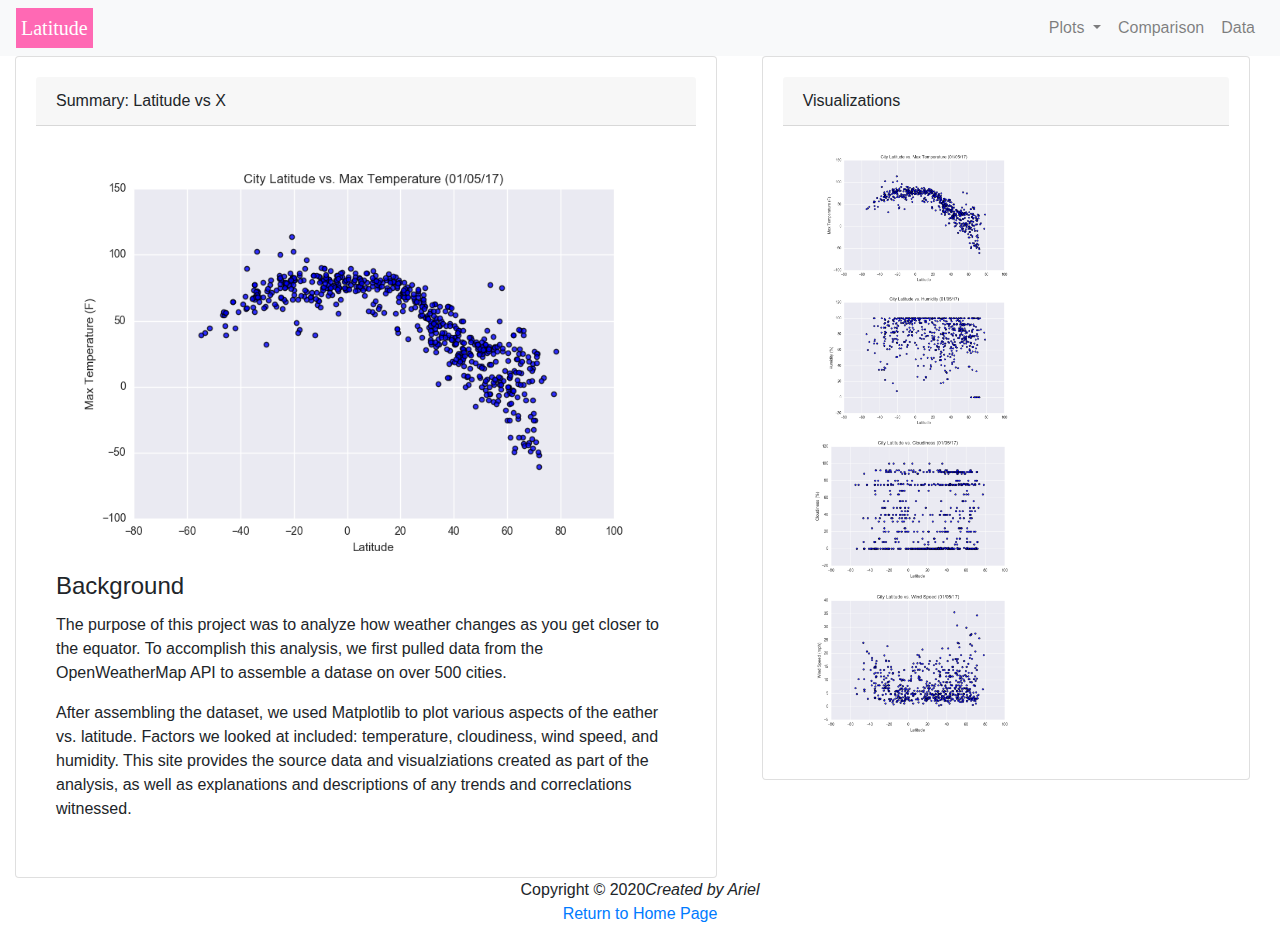
<file: index.html>
<!DOCTYPE html>
<html lang="en">
  <head>
      <meta charset="UTF-8">
      <meta name="viewport" content="width=device-width, initial-scale=1.0">
      <meta http-equiv="X-UA-Compatible" content="ie=edge">
      <title>Web Visualization Dashboard (Latitude)</title>
      <!--Style first-->
      <link rel="stylesheet" href="styles.css">
      <!--Compiled CSS and JS via https://getbootstrap.com/docs/4.0/getting-started/download/#compiled-css-and-js-->
      <script src="https://code.jquery.com/jquery-3.2.1.slim.min.js" integrity="sha384-KJ3o2DKtIkvYIK3UENzmM7KCkRr/rE9/Qpg6aAZGJwFDMVNA/GpGFF93hXpG5KkN" crossorigin="anonymous"></script>
      <script src="https://cdnjs.cloudflare.com/ajax/libs/popper.js/1.12.9/umd/popper.min.js" integrity="sha384-ApNbgh9B+Y1QKtv3Rn7W3mgPxhU9K/ScQsAP7hUibX39j7fakFPskvXusvfa0b4Q" crossorigin="anonymous"></script>
      <link rel="stylesheet" href="https://maxcdn.bootstrapcdn.com/bootstrap/4.0.0/css/bootstrap.min.css" integrity="sha384-Gn5384xqQ1aoWXA+058RXPxPg6fy4IWvTNh0E263XmFcJlSAwiGgFAW/dAiS6JXm" crossorigin="anonymous">
      <script src="https://maxcdn.bootstrapcdn.com/bootstrap/4.0.0/js/bootstrap.min.js" integrity="sha384-JZR6Spejh4U02d8jOt6vLEHfe/JQGiRRSQQxSfFWpi1MquVdAyjUar5+76PVCmYl" crossorigin="anonymous"></script>
      
      

  </head>
<body>
<!--Index latitude navbar-->
<nav class="navbar navbar-expand-lg navbar-light bg-light">
  <a class="navbar-brand" style="color:white" href="index.html">Latitude</a>
  <button class="navbar-toggler" type="button" data-toggle="collapse" data-target="#navbarNavDropdown" aria-controls="navbarNavDropdown" aria-expanded="false" aria-label="Toggle navigation">
    <span class="navbar-toggler-icon"></span>
  </button>
  <!--Collapse navbar on right with dropdowns to link to the other pages-->
   <div class="collapse navbar-collapse" id="navbarNavDropdown">
    <ul class="navbar-nav ml-auto">
      <li class="nav-item dropdown">
        <a class="nav-link dropdown-toggle" href="#" id="navbarDropdown"  data-toggle="dropdown" aria-haspopup="true" aria-expanded="false">
          Plots
        </a>
          <div class="dropdown-menu" aria-labelledby="navbarDropdown">
            <a class="dropdown-item" href="one.html">Max Temperature</a>
            <a class="dropdown-item" href="two.html">Humidity</a>
            <a class="dropdown-item" href="three.html">Cloudiness</a>
            <a class="dropdown-item" href="four.html">Wind Speed</a>
          </div>
      </li>

      <li class="nav-item">
        <a class="nav-link" href="Comparisons.html">Comparison</a>
      </li>
      <li class="nav-item">
        <a class="nav-link" href="Data.html">Data</a>
      </li>
    </ul>
  </div>
</nav>


<div class = "container-fluid">      
  <div class="row">
    <div class="col-sm-10 col-md-7">

      <div class="card">
        <div class="card-header">Summary: Latitude vs X</div>
        <div class="card-body">
          <img src="Fig1.png" class="img-fluid" alt="Max Temperature">  
          <h4 class="card-title">Background</h4>
          <p>The purpose of this project was to analyze how weather changes as you get closer to the equator. To accomplish this analysis, we first pulled data from the OpenWeatherMap API to assemble a datase on over 500 cities.</p>
          <p>After assembling the dataset, we used Matplotlib to plot various aspects of the eather vs. latitude. Factors we looked at included: temperature, cloudiness, wind speed, and humidity. This site provides the source data and visualziations created as part of the analysis, as well as explanations and descriptions of any trends and correclations witnessed.</p>
        </div>
        </div>
      </div>

      <div class="col-sm-10 col-md-5">
      
      <div class="card">
        <div class="card-header">Visualizations</div>
        <div class="card-body">
          <div class="container-fluid">
            <div class="row">
              <div class="col-7">
              <a href ="one.html"><img src="Fig1.png" class="img-fluid"  alt="Max Temperature"></a>
              </div>  
             
              <div class="col-7">
              <a href ="two.html"><img src="Fig2.png" class="img-fluid"  alt="Humidity"></a>             
              </div>
              <div class="row">
                <div class="col-7">
                <a href ="three.html"><img src="Fig3.png" class="img-fluid"  alt="Cloudiness"></a>
                </div>  
               
                <div class="col-7">
                <a href ="four.html"><img src="Fig4.png" class="img-fluid"  alt="Wind Speed"></a>             
                </div>
          </div>
        </div>
        </div>
      </div>
      </div>
    </div>
 
  </div>
  </div> 
</div>


</body>


<footer>
  <center>
      Copyright &copy; 2020<i>Created by Ariel</i>
      <br>
  <a href="index.html">Return to Home Page</a>
  </center>
</footer>
</html>
</file>
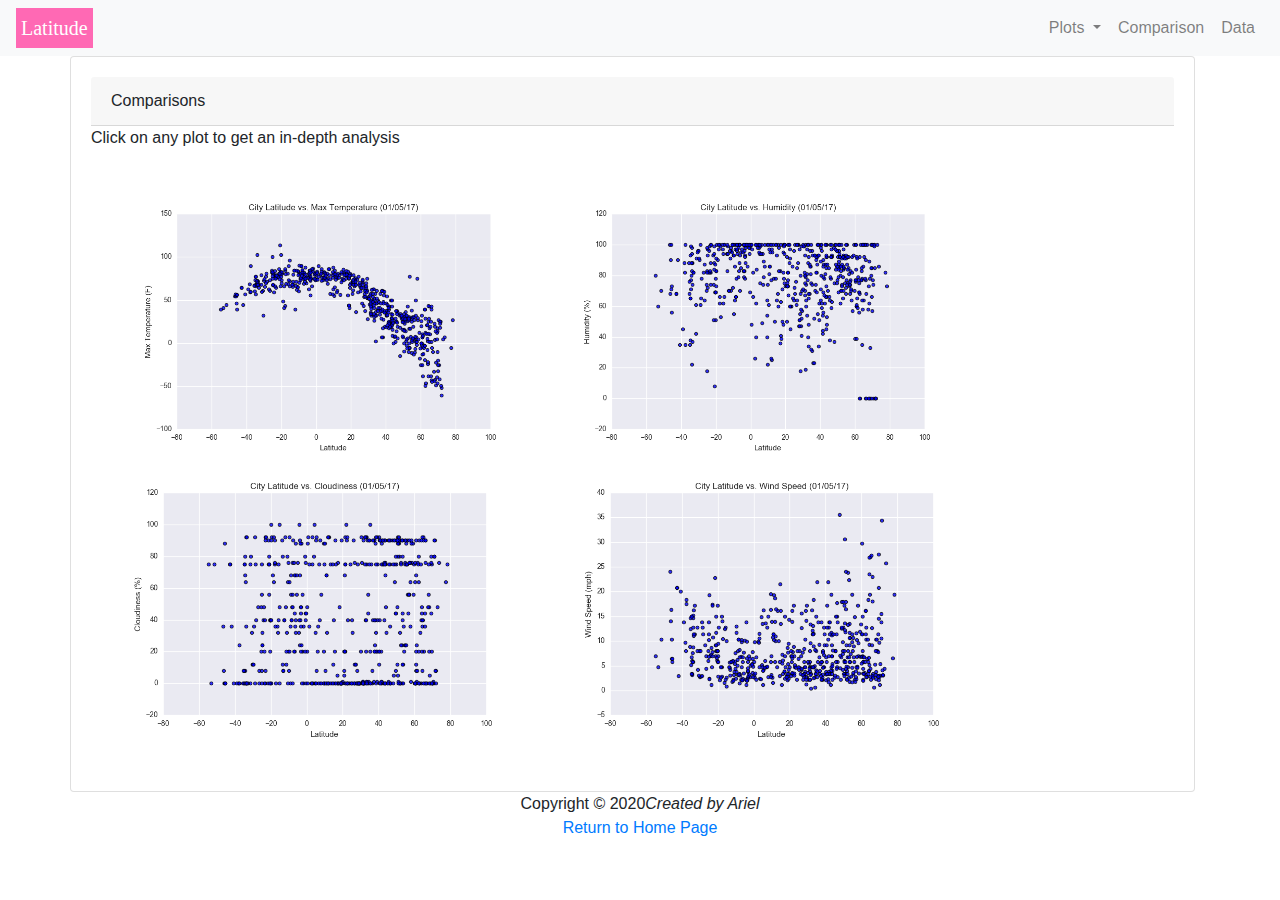
<file: Comparisons.html>
<!DOCTYPE html>
<html lang="en">
  <head>
      <meta charset="UTF-8">
      <meta name="viewport" content="width=device-width, initial-scale=1.0">
      <meta http-equiv="X-UA-Compatible" content="ie=edge">
      <title>Web Visualization Dashboard (Latitude)</title>
      <!--Style first-->
      <link rel="stylesheet" href="styles.css">
      <!--Compiled CSS and JS via https://getbootstrap.com/docs/4.0/getting-started/download/#compiled-css-and-js-->
      <script src="https://code.jquery.com/jquery-3.2.1.slim.min.js" integrity="sha384-KJ3o2DKtIkvYIK3UENzmM7KCkRr/rE9/Qpg6aAZGJwFDMVNA/GpGFF93hXpG5KkN" crossorigin="anonymous"></script>
      <script src="https://cdnjs.cloudflare.com/ajax/libs/popper.js/1.12.9/umd/popper.min.js" integrity="sha384-ApNbgh9B+Y1QKtv3Rn7W3mgPxhU9K/ScQsAP7hUibX39j7fakFPskvXusvfa0b4Q" crossorigin="anonymous"></script>
      <link rel="stylesheet" href="https://maxcdn.bootstrapcdn.com/bootstrap/4.0.0/css/bootstrap.min.css" integrity="sha384-Gn5384xqQ1aoWXA+058RXPxPg6fy4IWvTNh0E263XmFcJlSAwiGgFAW/dAiS6JXm" crossorigin="anonymous">
      <script src="https://maxcdn.bootstrapcdn.com/bootstrap/4.0.0/js/bootstrap.min.js" integrity="sha384-JZR6Spejh4U02d8jOt6vLEHfe/JQGiRRSQQxSfFWpi1MquVdAyjUar5+76PVCmYl" crossorigin="anonymous"></script>
      
      

  </head>
<body>
<!--Index latitude navbar-->
<nav class="navbar navbar-expand-lg navbar-light bg-light">
  <a class="navbar-brand" style="color:white" href="index.html">Latitude</a>
  <button class="navbar-toggler" type="button" data-toggle="collapse" data-target="#navbarNavDropdown" aria-controls="navbarNavDropdown" aria-expanded="false" aria-label="Toggle navigation">
    <span class="navbar-toggler-icon"></span>
  </button>
  <!--Collapse navbar on right with dropdowns to link to the other pages-->
   <div class="collapse navbar-collapse" id="navbarNavDropdown">
    <ul class="navbar-nav ml-auto">
      <li class="nav-item dropdown">
        <a class="nav-link dropdown-toggle" href="#" id="navbarDropdown"  data-toggle="dropdown" aria-haspopup="true" aria-expanded="false">
          Plots
        </a>
          <div class="dropdown-menu" aria-labelledby="navbarDropdown">
            <a class="dropdown-item" href="one.html">Max Temperature</a>
            <a class="dropdown-item" href="two.html">Humidity</a>
            <a class="dropdown-item" href="three.html">Cloudiness</a>
            <a class="dropdown-item" href="four.html">Wind Speed</a>
          </div>
      </li>

      <li class="nav-item">
        <a class="nav-link" href="Comparisons.html">Comparison</a>
      </li>
      <li class="nav-item">
        <a class="nav-link" href="Data.html">Data</a>
      </li>
    </ul>
  </div>
</nav>


<div class = "container">      
  <div class="row">
      <div class="card">
        <div class="card-header">Comparisons</div>
        <p>Click on any plot to get an in-depth analysis</p>
        <div class="card-body">
          <div class="container-fluid">
            <div class="row">
              <div class="col-md-5">
              <a href ="one.html"><img src="Fig1.png" class="img-fluid"  alt="Max Temperature"></a>
              </div>  
             
              <div class="col-md-5">
              <a href ="two.html"><img src="Fig2.png" class="img-fluid"  alt="Humidity"></a>             
              </div>
              <div class="row">
                <div class="col-md-5">
                <a href ="three.html"><img src="Fig3.png" class="img-fluid"  alt="Cloudiness"></a>
                </div>  
               
                <div class="col-md-5">
                <a href ="four.html"><img src="Fig4.png" class="img-fluid"  alt="Wind Speed"></a>             
                </div>
          </div>
        </div>
        </div>
    </div>
  
  </div>
  </div> 
</div>


</body>


<footer>
  <center>
      Copyright &copy; 2020<i>Created by Ariel</i>
      <br>
  <a href="index.html">Return to Home Page</a>
  </center>
</footer>
</html>
</file>
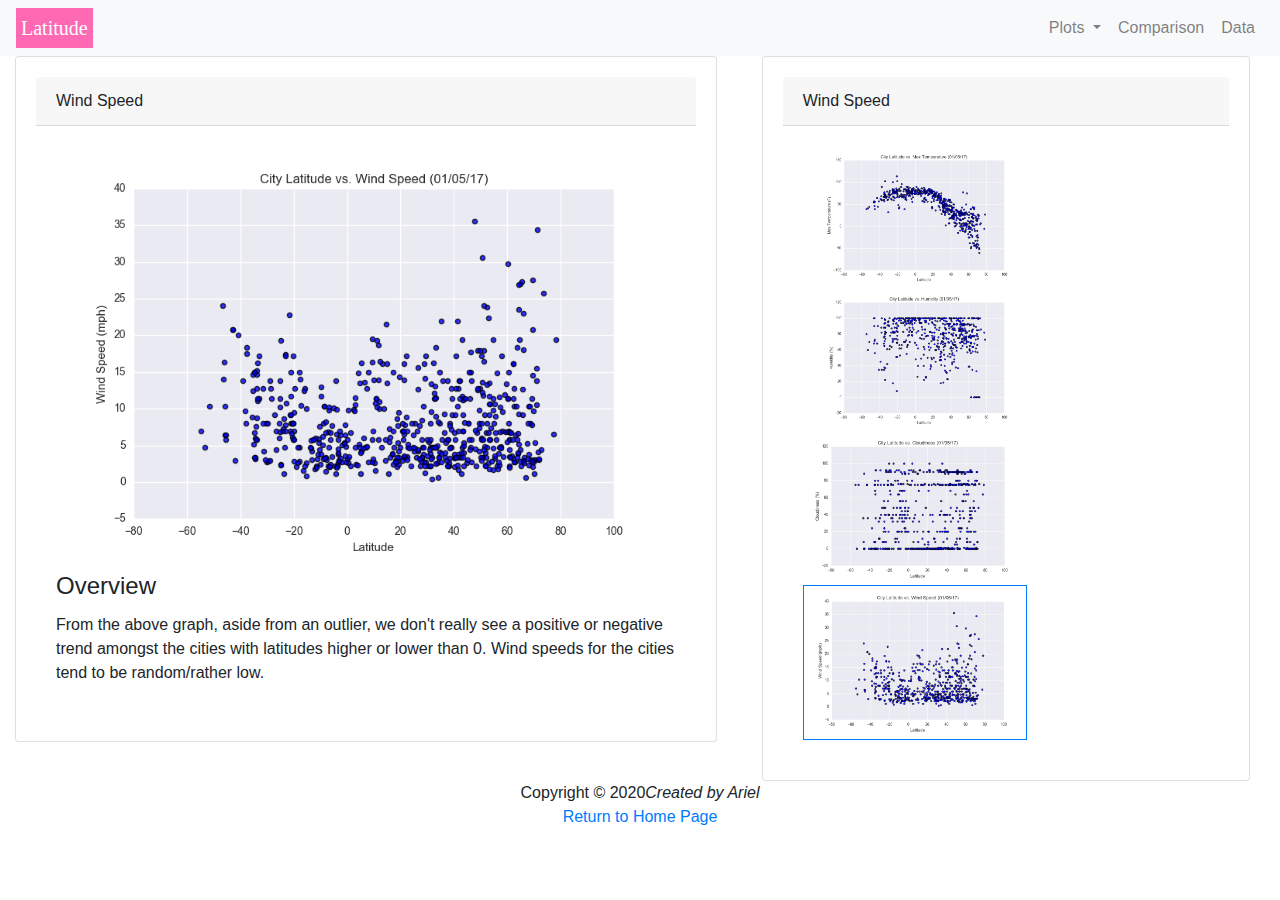
<file: four.html>
<!DOCTYPE html>
<html lang="en">
  <head>
      <meta charset="UTF-8">
      <meta name="viewport" content="width=device-width, initial-scale=1.0">
      <meta http-equiv="X-UA-Compatible" content="ie=edge">
      <title>Web Visualization Dashboard (Latitude)</title>
      <!--Style first-->
      <link rel="stylesheet" href="styles.css">
      <!--Compiled CSS and JS via https://getbootstrap.com/docs/4.0/getting-started/download/#compiled-css-and-js-->
      <script src="https://code.jquery.com/jquery-3.2.1.slim.min.js" integrity="sha384-KJ3o2DKtIkvYIK3UENzmM7KCkRr/rE9/Qpg6aAZGJwFDMVNA/GpGFF93hXpG5KkN" crossorigin="anonymous"></script>
      <script src="https://cdnjs.cloudflare.com/ajax/libs/popper.js/1.12.9/umd/popper.min.js" integrity="sha384-ApNbgh9B+Y1QKtv3Rn7W3mgPxhU9K/ScQsAP7hUibX39j7fakFPskvXusvfa0b4Q" crossorigin="anonymous"></script>
      <link rel="stylesheet" href="https://maxcdn.bootstrapcdn.com/bootstrap/4.0.0/css/bootstrap.min.css" integrity="sha384-Gn5384xqQ1aoWXA+058RXPxPg6fy4IWvTNh0E263XmFcJlSAwiGgFAW/dAiS6JXm" crossorigin="anonymous">
      <script src="https://maxcdn.bootstrapcdn.com/bootstrap/4.0.0/js/bootstrap.min.js" integrity="sha384-JZR6Spejh4U02d8jOt6vLEHfe/JQGiRRSQQxSfFWpi1MquVdAyjUar5+76PVCmYl" crossorigin="anonymous"></script>
      
      

  </head>
<body>
<!--Index latitude navbar-->
<nav class="navbar navbar-expand-lg navbar-light bg-light">
  <a class="navbar-brand" style="color:white" href="index.html">Latitude</a>
  <button class="navbar-toggler" type="button" data-toggle="collapse" data-target="#navbarNavDropdown" aria-controls="navbarNavDropdown" aria-expanded="false" aria-label="Toggle navigation">
    <span class="navbar-toggler-icon"></span>
  </button>
  <!--Collapse navbar on right with dropdowns to link to the other pages-->
   <div class="collapse navbar-collapse" id="navbarNavDropdown">
    <ul class="navbar-nav ml-auto">
      <li class="nav-item dropdown">
        <a class="nav-link dropdown-toggle" href="#" id="navbarDropdown"  data-toggle="dropdown" aria-haspopup="true" aria-expanded="false">
          Plots
        </a>
          <div class="dropdown-menu" aria-labelledby="navbarDropdown">
            <a class="dropdown-item" href="one.html">Max Temperature</a>
            <a class="dropdown-item" href="two.html">Humidity</a>
            <a class="dropdown-item" href="three.html">Cloudiness</a>
            <a class="dropdown-item" href="four.html">Wind Speed</a>
          </div>
      </li>

      <li class="nav-item">
        <a class="nav-link" href="Comparisons.html">Comparison</a>
      </li>
      <li class="nav-item">
        <a class="nav-link" href="Data.html">Data</a>
      </li>
    </ul>
  </div>
</nav>



<div class = "container-fluid">      
  <div class="row">
    <div class="col-sm-10 col-md-7">

      <div class="card">
        <div class="card-header">Wind Speed</div>
        <div class="card-body">
          <img src="Fig4.png" class="img-fluid" alt="Max Temperature">  
          <h4 class="card-title">Overview</h4>
          <p>From the above graph, aside from an outlier, we don't really see a positive or negative trend amongst the cities with latitudes higher or lower than 0. Wind speeds for the cities tend to be random/rather low.</p>
        </div>
        </div>
      </div>

      <div class="col-sm-10 col-md-5">
      
      <div class="card">
        <div class="card-header">Wind Speed</div>
        <div class="card-body">
          <div class="container-fluid">
            <div class="row">
              <div class="col-7">
              <a href ="one.html"><img src="Fig1.png" class="img-fluid"  alt="Max Temperature"></a>
              </div>  
             
              <div class="col-7">
              <a href ="two.html"><img src="Fig2.png" class="img-fluid"  alt="Humidity"></a>             
              </div>
              <div class="row">
                <div class="col-7">
                <a href ="three.html"><img src="Fig3.png" class="img-fluid"  alt="Cloudiness"></a>
                </div>  
               
                <div class="col-7">
                <a href ="four.html"><img src="Fig4.png" class="img-fluid border border-primary"  alt="Wind Speed"></a>             
                </div>
          </div>
        </div>
        </div>
      </div>
      </div>
    </div>
  <!--<div class="row"></div>
    <div class="col-md-7">

      <div class="card" style="width:25rem;">
        <div class="card-header">Visualizations</div>
        <div class="card-body">
          <a href ="one.html"><img src="Fig1.png" class="img-fluid"  alt="Max Temperature"></a>
          <a href ="two.html"><img src="Fig2.png" class="img-fluid"  alt="Humidity"></a>
          <a href ="three.html"><img src="Fig3.png" class="img-fluid"  alt="Cloudiness"></a>
          <a href ="four.html"><img src="Fig4.png" class="img-fluid"  alt="Wind Speed"></a>
          <p>imgs}</p>
        </div>
        </div>
      </div>
    </div>-->
  </div>
  </div> 
</div>


</body>


<footer>
  <center>
      Copyright &copy; 2020<i>Created by Ariel</i>
      <br>
  <a href="index.html">Return to Home Page</a>
  </center>
</footer>
</html>
</file>
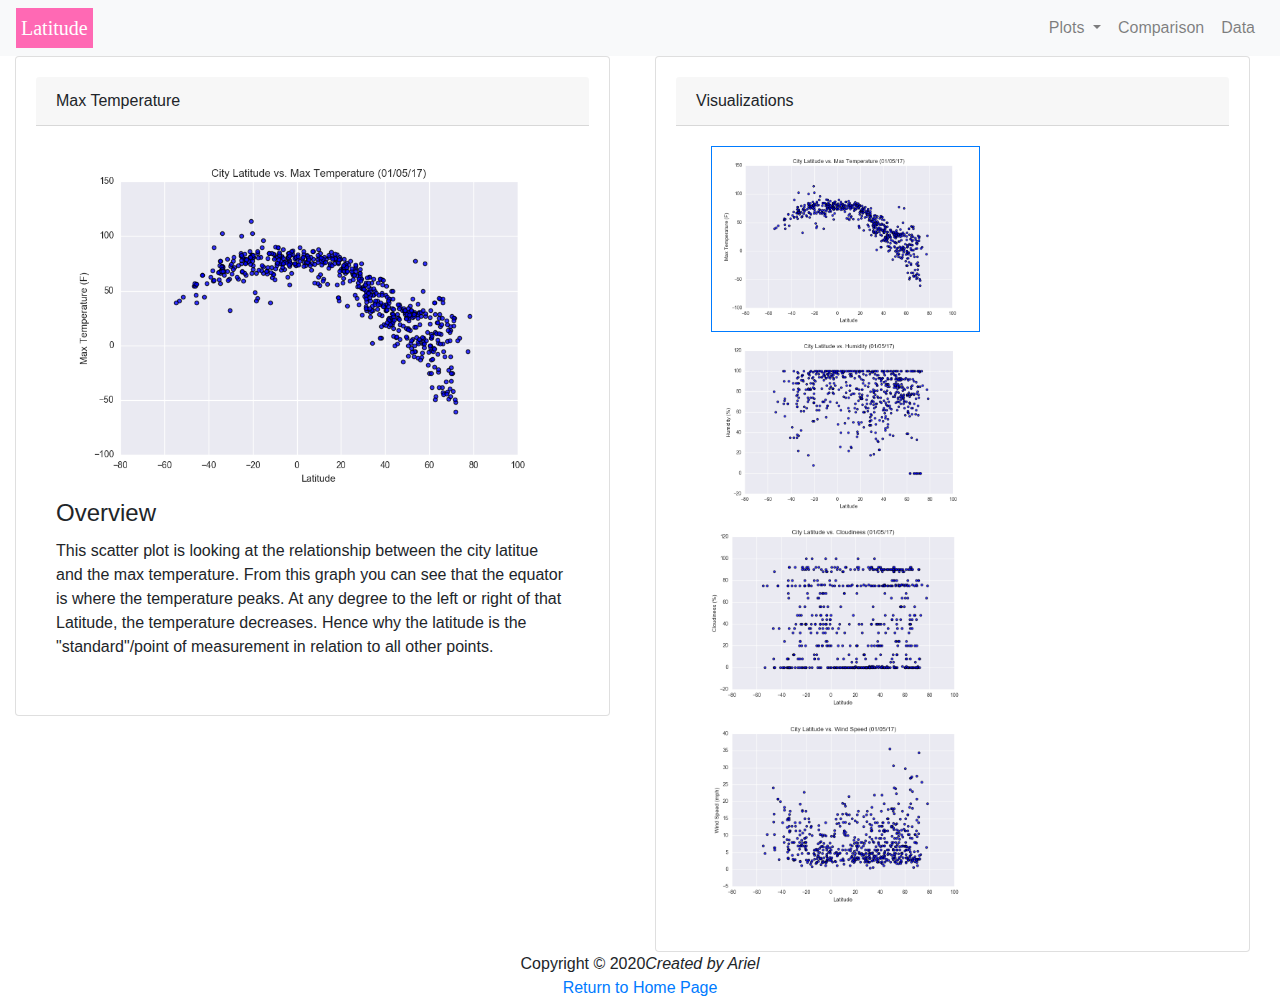
<file: one.html>
<!DOCTYPE html>
<html lang="en">
  <head>
      <meta charset="UTF-8">
      <meta name="viewport" content="width=device-width, initial-scale=1.0">
      <meta http-equiv="X-UA-Compatible" content="ie=edge">
      <title>Web Visualization Dashboard (Latitude)</title>
      <!--Style first-->
      <link rel="stylesheet" href="styles.css">
      <!--Compiled CSS and JS via https://getbootstrap.com/docs/4.0/getting-started/download/#compiled-css-and-js-->
      <script src="https://code.jquery.com/jquery-3.2.1.slim.min.js" integrity="sha384-KJ3o2DKtIkvYIK3UENzmM7KCkRr/rE9/Qpg6aAZGJwFDMVNA/GpGFF93hXpG5KkN" crossorigin="anonymous"></script>
      <script src="https://cdnjs.cloudflare.com/ajax/libs/popper.js/1.12.9/umd/popper.min.js" integrity="sha384-ApNbgh9B+Y1QKtv3Rn7W3mgPxhU9K/ScQsAP7hUibX39j7fakFPskvXusvfa0b4Q" crossorigin="anonymous"></script>
      <link rel="stylesheet" href="https://maxcdn.bootstrapcdn.com/bootstrap/4.0.0/css/bootstrap.min.css" integrity="sha384-Gn5384xqQ1aoWXA+058RXPxPg6fy4IWvTNh0E263XmFcJlSAwiGgFAW/dAiS6JXm" crossorigin="anonymous">
      <script src="https://maxcdn.bootstrapcdn.com/bootstrap/4.0.0/js/bootstrap.min.js" integrity="sha384-JZR6Spejh4U02d8jOt6vLEHfe/JQGiRRSQQxSfFWpi1MquVdAyjUar5+76PVCmYl" crossorigin="anonymous"></script>
      

  </head>
<body>
<!--Index latitude navbar-->
<nav class="navbar navbar-expand-lg navbar-light bg-light">
  <a class="navbar-brand" style="color:white" href="index.html">Latitude</a>
  <button class="navbar-toggler" type="button" data-toggle="collapse" data-target="#navbarNavDropdown" aria-controls="navbarNavDropdown" aria-expanded="false" aria-label="Toggle navigation">
    <span class="navbar-toggler-icon"></span>
  </button>
  <!--Collapse navbar on right with dropdowns to link to the other pages-->
   <div class="collapse navbar-collapse" id="navbarNavDropdown">
    <ul class="navbar-nav ml-auto">
      <li class="nav-item dropdown">
        <a class="nav-link dropdown-toggle" href="#" id="navbarDropdown"  data-toggle="dropdown" aria-haspopup="true" aria-expanded="false">
          Plots
        </a>
          <div class="dropdown-menu" aria-labelledby="navbarDropdown">
            <a class="dropdown-item" href="one.html">Max Temperature</a>
            <a class="dropdown-item" href="two.html">Humidity</a>
            <a class="dropdown-item" href="three.html">Cloudiness</a>
            <a class="dropdown-item" href="four.html">Wind Speed</a>
          </div>
      </li>

      <li class="nav-item">
        <a class="nav-link" href="Comparisons.html">Comparison</a>
      </li>
      <li class="nav-item">
        <a class="nav-link" href="Data.html">Data</a>
      </li>
    </ul>
  </div>
</nav>



<div class = "container-fluid">      
  <div class="row">
    <div class="col-sm-10 col-md-6">

      <div class="card">
        <div class="card-header">Max Temperature</div>
        <div class="card-body">
          <img src="Fig1.png" class="img-fluid" alt="Max Temperature">  
          <h4 class="card-title">Overview</h4>
          <p>This scatter plot is looking at the relationship between the city latitue and the max temperature. From this graph you can see that the equator is where the temperature peaks. At any degree to the left or right of that Latitude, the temperature decreases. Hence why the latitude is the "standard"/point of measurement in relation to all other points.</p>
        </div>
        </div>
      </div>

      <div class="col-sm-10 col-md-6">
      
      <div class="card">
        <div class="card-header">Visualizations</div>
        <div class="card-body">
          <div class="container-fluid">
            <div class="row">
              <div class="col-7">
              <a href ="one.html"><img src="Fig1.png" class="img-fluid border border-primary"  alt="Max Temperature"></a>
              </div>  
             
              <div class="col-7">
              <a href ="two.html"><img src="Fig2.png" class="img-fluid"  alt="Humidity"></a>             
              </div>
              <div class="row">
                <div class="col-7">
                <a href ="three.html"><img src="Fig3.png" class="img-fluid"  alt="Cloudiness"></a>
                </div>  
               
                <div class="col-7">
                <a href ="four.html"><img src="Fig4.png" class="img-fluid"  alt="Wind Speed"></a>             
                </div>
          </div>
        </div>
        </div>
      </div>
      </div>
    </div>
  
  </div>
  </div> 
</div>


</body>


<footer>
  <center>
      Copyright &copy; 2020<i>Created by Ariel</i>
      <br>
  <a href="index.html">Return to Home Page</a>
  </center>
</footer>
</html>
</file>
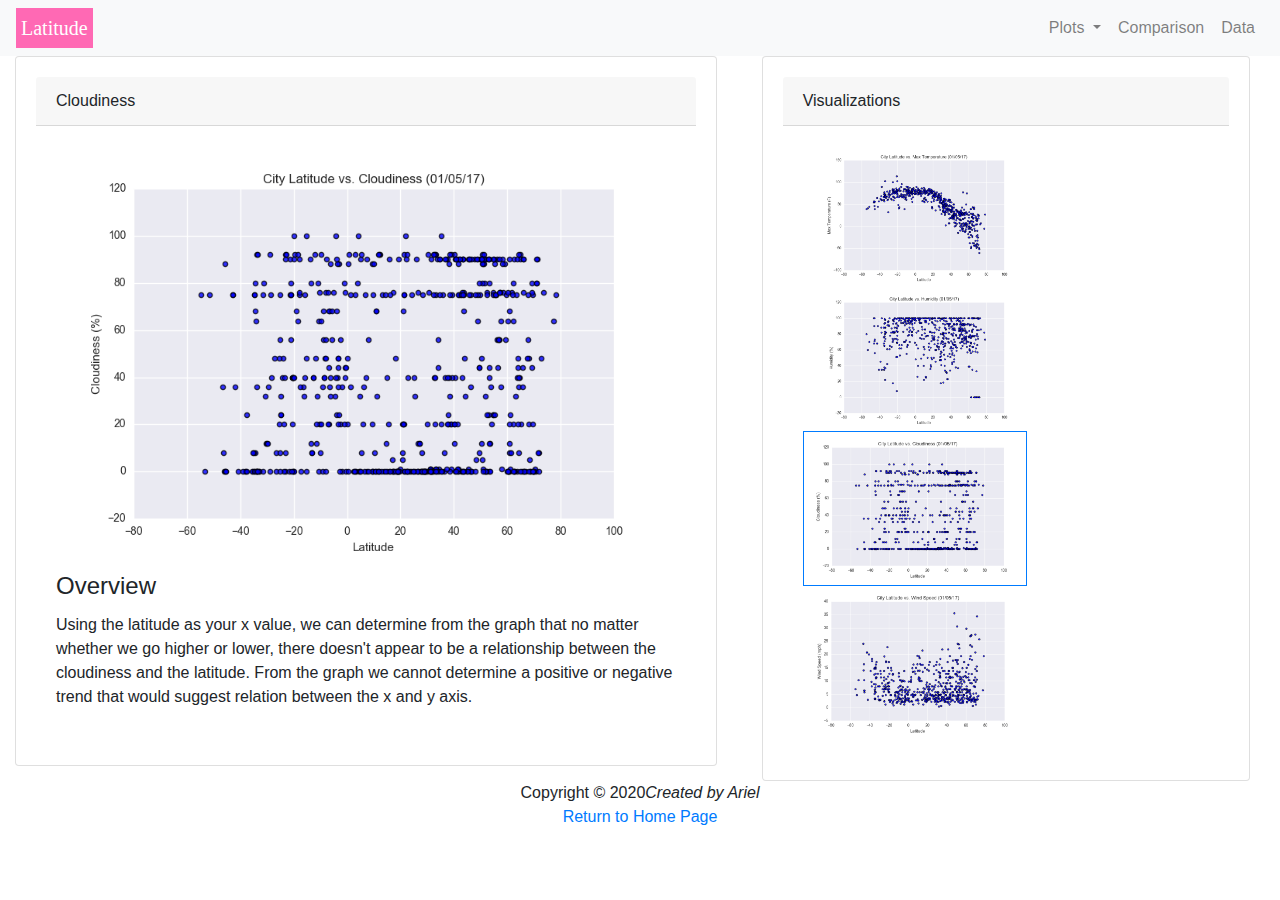
<file: three.html>
<!DOCTYPE html>
<html lang="en">
  <head>
      <meta charset="UTF-8">
      <meta name="viewport" content="width=device-width, initial-scale=1.0">
      <meta http-equiv="X-UA-Compatible" content="ie=edge">
      <title>Web Visualization Dashboard (Latitude)</title>
      <!--Style first-->
      <link rel="stylesheet" href="styles.css">
      <!--Compiled CSS and JS via https://getbootstrap.com/docs/4.0/getting-started/download/#compiled-css-and-js-->
      <script src="https://code.jquery.com/jquery-3.2.1.slim.min.js" integrity="sha384-KJ3o2DKtIkvYIK3UENzmM7KCkRr/rE9/Qpg6aAZGJwFDMVNA/GpGFF93hXpG5KkN" crossorigin="anonymous"></script>
      <script src="https://cdnjs.cloudflare.com/ajax/libs/popper.js/1.12.9/umd/popper.min.js" integrity="sha384-ApNbgh9B+Y1QKtv3Rn7W3mgPxhU9K/ScQsAP7hUibX39j7fakFPskvXusvfa0b4Q" crossorigin="anonymous"></script>
      <link rel="stylesheet" href="https://maxcdn.bootstrapcdn.com/bootstrap/4.0.0/css/bootstrap.min.css" integrity="sha384-Gn5384xqQ1aoWXA+058RXPxPg6fy4IWvTNh0E263XmFcJlSAwiGgFAW/dAiS6JXm" crossorigin="anonymous">
      <script src="https://maxcdn.bootstrapcdn.com/bootstrap/4.0.0/js/bootstrap.min.js" integrity="sha384-JZR6Spejh4U02d8jOt6vLEHfe/JQGiRRSQQxSfFWpi1MquVdAyjUar5+76PVCmYl" crossorigin="anonymous"></script>
      
      

  </head>
<body>
<!--Index latitude navbar-->
<nav class="navbar navbar-expand-lg navbar-light bg-light">
  <a class="navbar-brand" style="color:white" href="index.html">Latitude</a>
  <button class="navbar-toggler" type="button" data-toggle="collapse" data-target="#navbarNavDropdown" aria-controls="navbarNavDropdown" aria-expanded="false" aria-label="Toggle navigation">
    <span class="navbar-toggler-icon"></span>
  </button>
  <!--Collapse navbar on right with dropdowns to link to the other pages-->
   <div class="collapse navbar-collapse" id="navbarNavDropdown">
    <ul class="navbar-nav ml-auto">
      <li class="nav-item dropdown">
        <a class="nav-link dropdown-toggle" href="#" id="navbarDropdown"  data-toggle="dropdown" aria-haspopup="true" aria-expanded="false">
          Plots
        </a>
          <div class="dropdown-menu" aria-labelledby="navbarDropdown">
            <a class="dropdown-item" href="one.html">Max Temperature</a>
            <a class="dropdown-item" href="two.html">Humidity</a>
            <a class="dropdown-item" href="three.html">Cloudiness</a>
            <a class="dropdown-item" href="four.html">Wind Speed</a>
          </div>
      </li>

      <li class="nav-item">
        <a class="nav-link" href="Comparisons.html">Comparison</a>
      </li>
      <li class="nav-item">
        <a class="nav-link" href="Data.html">Data</a>
      </li>
    </ul>
  </div>
</nav>

<!--
<nav class="navbar navbar-expand-lg navbar-light bg-light">
  <div class ="container-fluid">
  <a class="navbar-brand" href="#">Navbar</a>
  <button class="navbar-toggler" type="button" data-toggle="collapse" data-target="#navbarNavDropdown" aria-controls="navbarNavDropdown" aria-expanded="false" aria-label="Toggle navigation">
    <span class="navbar-toggler-icon"></span>
  </button>
  <div class="collapse navbar-collapse" id="navbarNavDropdown">
    <ul class="navbar-nav navbar-right">
      <li class="nav-item active">
        <a class="nav-link" href="#">Home <span class="sr-only">(current)</span></a>
      </li>
      <li class="nav-item">
        <a class="nav-link" href="#">Features</a>
      </li>
      <li class="nav-item">
        <a class="nav-link" href="#">Pricing</a>
      </li>
      <li class="nav-item dropdown">
        <a class="nav-link dropdown-toggle" href="#" id="navbarDropdownMenuLink" data-toggle="dropdown" aria-haspopup="true" aria-expanded="false">
          Dropdown link
        </a>
        <div class="dropdown-menu" aria-labelledby="navbarDropdownMenuLink">
          <a class="dropdown-item" href="#">Action</a>
          <a class="dropdown-item" href="#">Another action</a>
          <a class="dropdown-item" href="#">Something else here</a>
        </div>
      </li>
    </ul>
  </div>
</nav>-->

      <!-- @TODO: write a for loop that lists out your data and accesses the values using dot notation. -->
<div class = "container-fluid">      
  <div class="row">
    <div class="col-sm-10 col-md-7">

      <div class="card">
        <div class="card-header">Cloudiness</div>
        <div class="card-body">
          <img src="Fig3.png" class="img-fluid" alt="Cloudiness">  
          <h4 class="card-title">Overview</h4>
          <p>Using the latitude as your x value, we can determine from the graph that no matter whether we go higher or lower, there doesn't appear to be a relationship between the cloudiness and the latitude. From the graph we cannot determine a positive or negative trend that would suggest relation between the x and y axis.</p>
        </div>
        </div>
      </div>

      <div class="col-sm-10 col-md-5">
      
      <div class="card">
        <div class="card-header">Visualizations</div>
        <div class="card-body">
          <div class="container-fluid">
            <div class="row">
              <div class="col-7">
              <a href ="one.html"><img src="Fig1.png" class="img-fluid"  alt="Max Temperature"></a>
              </div>  
             
              <div class="col-7">
              <a href ="two.html"><img src="Fig2.png" class="img-fluid"  alt="Humidity"></a>             
              </div>
              <div class="row">
                <div class="col-7">
                <a href ="three.html"><img src="Fig3.png" class="img-fluid border border-primary"  alt="Cloudiness"></a>
                </div>  
               
                <div class="col-7">
                <a href ="four.html"><img src="Fig4.png" class="img-fluid"  alt="Wind Speed"></a>             
                </div>
          </div>
        </div>
        </div>
      </div>
      </div>
    </div>
  <!--<div class="row"></div>
    <div class="col-md-7">

      <div class="card" style="width:25rem;">
        <div class="card-header">Visualizations</div>
        <div class="card-body">
          <a href ="one.html"><img src="Fig1.png" class="img-fluid"  alt="Max Temperature"></a>
          <a href ="two.html"><img src="Fig2.png" class="img-fluid"  alt="Humidity"></a>
          <a href ="three.html"><img src="Fig3.png" class="img-fluid"  alt="Cloudiness"></a>
          <a href ="four.html"><img src="Fig4.png" class="img-fluid"  alt="Wind Speed"></a>
          <p>imgs}</p>
        </div>
        </div>
      </div>
    </div>-->
  </div>
  </div> 
</div>


</body>


<footer>
  <center>
      Copyright &copy; 2020<i>Created by Ariel</i>
      <br>
  <a href="index.html">Return to Home Page</a>
  </center>
</footer>
</html>
</file>
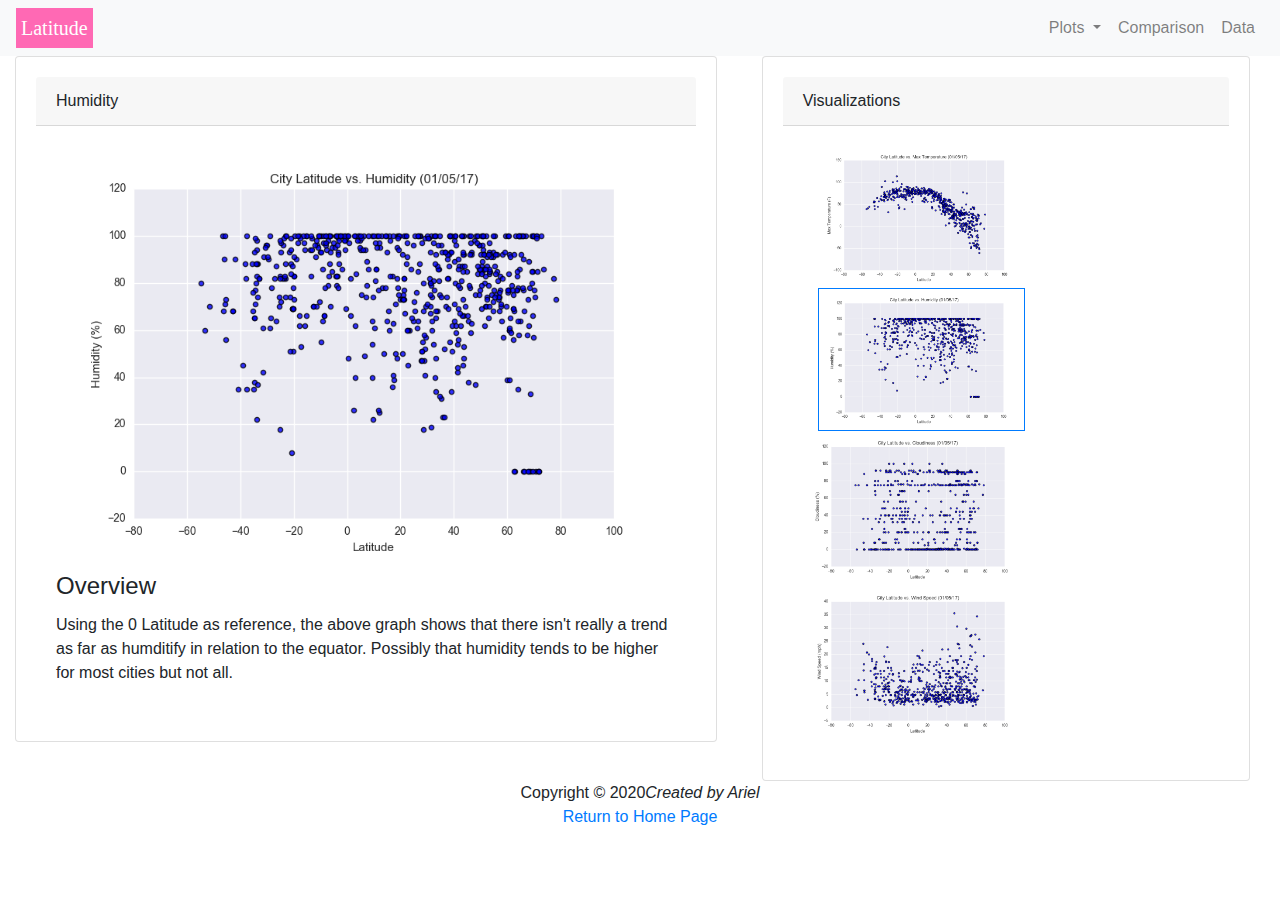
<file: two.html>
<!DOCTYPE html>
<html lang="en">
  <head>
      <meta charset="UTF-8">
      <meta name="viewport" content="width=device-width, initial-scale=1.0">
      <meta http-equiv="X-UA-Compatible" content="ie=edge">
      <title>Web Visualization Dashboard (Latitude)</title>
      <!--Style first-->
      <link rel="stylesheet" href="styles.css">
      <!--Compiled CSS and JS via https://getbootstrap.com/docs/4.0/getting-started/download/#compiled-css-and-js-->
      <script src="https://code.jquery.com/jquery-3.2.1.slim.min.js" integrity="sha384-KJ3o2DKtIkvYIK3UENzmM7KCkRr/rE9/Qpg6aAZGJwFDMVNA/GpGFF93hXpG5KkN" crossorigin="anonymous"></script>
      <script src="https://cdnjs.cloudflare.com/ajax/libs/popper.js/1.12.9/umd/popper.min.js" integrity="sha384-ApNbgh9B+Y1QKtv3Rn7W3mgPxhU9K/ScQsAP7hUibX39j7fakFPskvXusvfa0b4Q" crossorigin="anonymous"></script>
      <link rel="stylesheet" href="https://maxcdn.bootstrapcdn.com/bootstrap/4.0.0/css/bootstrap.min.css" integrity="sha384-Gn5384xqQ1aoWXA+058RXPxPg6fy4IWvTNh0E263XmFcJlSAwiGgFAW/dAiS6JXm" crossorigin="anonymous">
      <script src="https://maxcdn.bootstrapcdn.com/bootstrap/4.0.0/js/bootstrap.min.js" integrity="sha384-JZR6Spejh4U02d8jOt6vLEHfe/JQGiRRSQQxSfFWpi1MquVdAyjUar5+76PVCmYl" crossorigin="anonymous"></script>
      
      

  </head>
<body>
<!--Index latitude navbar-->
<nav class="navbar navbar-expand-lg navbar-light bg-light">
  <a class="navbar-brand" style="color:white" href="index.html">Latitude</a>
  <button class="navbar-toggler" type="button" data-toggle="collapse" data-target="#navbarNavDropdown" aria-controls="navbarNavDropdown" aria-expanded="false" aria-label="Toggle navigation">
    <span class="navbar-toggler-icon"></span>
  </button>
  <!--Collapse navbar on right with dropdowns to link to the other pages-->
   <div class="collapse navbar-collapse" id="navbarNavDropdown">
    <ul class="navbar-nav ml-auto">
      <li class="nav-item dropdown">
        <a class="nav-link dropdown-toggle" href="#" id="navbarDropdown"  data-toggle="dropdown" aria-haspopup="true" aria-expanded="false">
          Plots
        </a>
          <div class="dropdown-menu" aria-labelledby="navbarDropdown">
            <a class="dropdown-item" href="one.html">Max Temperature</a>
            <a class="dropdown-item" href="two.html">Humidity</a>
            <a class="dropdown-item" href="three.html">Cloudiness</a>
            <a class="dropdown-item" href="four.html">Wind Speed</a>
          </div>
      </li>

      <li class="nav-item">
        <a class="nav-link" href="Comparisons.html">Comparison</a>
      </li>
      <li class="nav-item">
        <a class="nav-link" href="Data.html">Data</a>
      </li>
    </ul>
  </div>
</nav>


<div class = "container-fluid">      
  <div class="row">
    <div class="col-sm-10 col-md-7">

      <div class="card">
        <div class="card-header">Humidity</div>
        <div class="card-body">
          <img src="Fig2.png" class="img-fluid" alt="Humidity">  
          <h4 class="card-title">Overview</h4>
          <p>Using the 0 Latitude as reference, the above graph shows that there isn't really a trend as far as humditify in relation to the equator. Possibly that humidity tends to be higher for most cities but not all.</p>
        </div>
        </div>
      </div>

      <div class="col-sm-10 col-md-5">
      
      <div class="card">
        <div class="card-header">Visualizations</div>
        <div class="card-body">
          <div class="container-fluid">
            <div class="row">
              <div class="col-7">
              <a href ="one.html"><img src="Fig1.png" class="img-fluid"  alt="Max Temperature"></a>
              </div>  
             
              <div class="col-7">
              <a href ="two.html"><img src="Fig2.png" class="img-fluid border border-primary"  alt="Humidity"></a>             
              </div>
              <div class="row">
                <div class="col-7">
                <a href ="three.html"><img src="Fig3.png" class="img-fluid"  alt="Cloudiness"></a>
                </div>  
               
                <div class="col-7">
                <a href ="four.html"><img src="Fig4.png" class="img-fluid"  alt="Wind Speed"></a>             
                </div>
          </div>
        </div>
        </div>
      </div>
      </div>
    </div>
 
  </div>
  </div> 
</div>


</body>


<footer>
  <center>
      Copyright &copy; 2020<i>Created by Ariel</i>
      <br>
  <a href="index.html">Return to Home Page</a>
  </center>
</footer>
</html>
</file>
<file: styles.css>
.navbar-brand {
  font-family: Georgia, serif; 
  padding: 5px;
  background-color:hotpink;
}

.latitude{
  color: white ;
}
.navbar-nav li {
  padding-right: 1px;
}
.nav-link{
  font-size: 25.1;
}

.navbar-right{
  align-items: right;
}

.navbar{
  padding-right: 30px;
}
.navbar-nav{
  padding-right:30x;
}

.card{
  padding:20px;
  margin-right: 15px;
  float: left;
  width: auto;

}
.row:after {
  content: "";
  display: table;
  clear: both;
}



/* Here we define some styles that will ONLY be applied at screen sizes below 600 pixels */
@media screen (max-width: 992px) {

  .card{
  padding:30px;
  width: auto;
}
}

@media screen (max-width: 768px) {

  .card{
  padding:25px;
  width: auto;
}


}

@media (max-width: 600px) {
 
   button{
  align-items: left;
} 

  .navbar-expand-lg navbar-light bg-light{
    padding: 10px;
  }

  .navbarNavDropdown{
    visibility: visible;
  }

  .navbar div{
    align-items: right;
  }
  .dropdown-item{
      font-size: 15px;
  }

  .card{
  padding:20px;
  width:auto;
}
}
</file>
